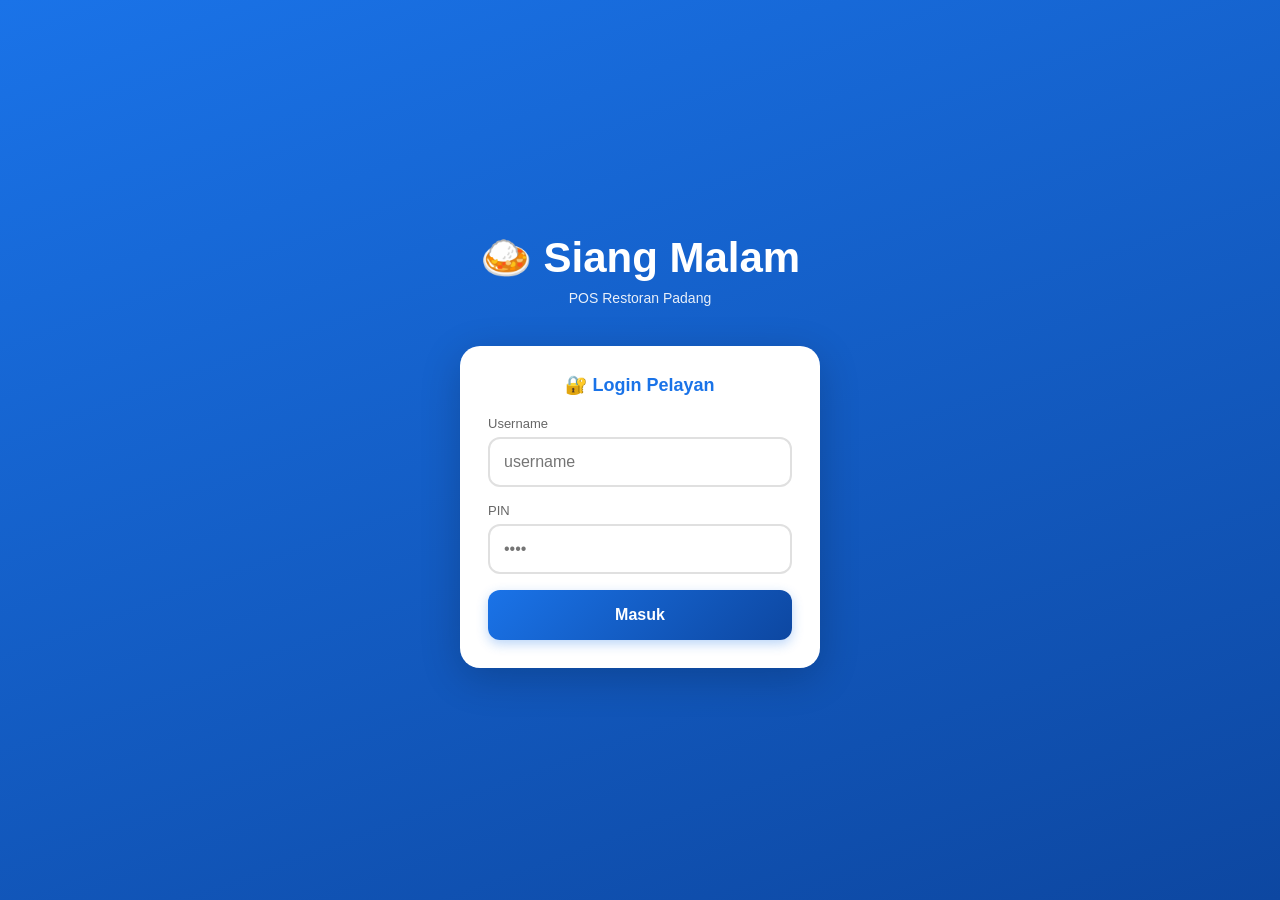
<file: index.html>
<!DOCTYPE html>
<html lang="id">
<head>
<meta charset="UTF-8">
<meta name="viewport" content="width=device-width, initial-scale=1.0, maximum-scale=1.0, user-scalable=no">
<meta name="theme-color" content="#1a73e8">
<title>POS Siang Malam</title>
<link rel="stylesheet" href="style.css">
</head>
<body>

<!-- HALAMAN 1: LOGIN -->
<div class="page active" id="pageLogin">
<div class="login-logo">
<h1>🍛 Siang Malam</h1>
<p>POS Restoran Padang</p>
</div>
<div class="login-card">
<h2>🔐 Login Pelayan</h2>
<div class="form-group">
<label>Username</label>
<input type="text" id="inputUsername" placeholder="username" autocomplete="off">
</div>
<div class="form-group">
<label>PIN</label>
<input type="password" id="inputPin" placeholder="••••" maxlength="6" inputmode="numeric">
</div>
<button class="btn-primary" onclick="doLogin()" id="btnLogin">Masuk</button>
</div>
</div>

<!-- HALAMAN 2: HOME -->
<div class="page" id="pageHome">
<div class="app-header">
<div>
<h1>🍛 Siang Malam</h1>
<p id="greeting">Selamat datang!</p>
</div>
<button class="user-badge" onclick="logout()"><span id="userBadge">Pelayan</span> ▾</button>
</div>
<div class="card" id="cardLaporan">
<div class="loading"><div class="spinner"></div><br>Memuat data...</div>
</div>
<h3 style="font-size:14px;color:#333;margin-bottom:8px">Menu Cepat</h3>
<div class="grid-menu">
<button class="btn-menu" onclick="openKelolaMenu()" style="grid-column:span 2"><span class="icon">⚙️</span>Kelola Menu</button>
<button class="btn-menu" onclick="goTo('meja')"><span class="icon">🪑</span>Pilih Meja</button>
<button class="btn-menu" onclick="goTo('voice')"><span class="icon">🎤</span>Voice Order</button>
<button class="btn-menu" onclick="showDaftarMenu()"><span class="icon">🍽️</span>Daftar Menu</button>
<button class="btn-menu" onclick="showPesananAktif()"><span class="icon">📋</span>Pesanan Aktif</button>
<button class="btn-menu" onclick="goTo('laporan')" style="grid-column:span 2"><span class="icon">📊</span>Laporan Pendapatan</button>
</div>
</div>

<!-- HALAMAN 3: MEJA -->
<div class="page" id="pageMeja">
<div class="app-header">
<div><h1>🪑 Pilih Meja</h1><p>Klik meja untuk mulai pesanan</p></div>
</div>
<div class="card">
<div style="display:flex;gap:16px;font-size:12px;margin-bottom:12px;color:#666;flex-wrap:wrap">
<div><span style="display:inline-block;width:12px;height:12px;background:#4caf50;border-radius:3px;vertical-align:middle"></span> Kosong</div>
<div><span style="display:inline-block;width:12px;height:12px;background:#e53935;border-radius:3px;vertical-align:middle"></span> Terisi</div>
</div>
<button class="btn-add-item" onclick="startTakeaway()" style="margin-bottom:12px;width:100%">🛍️ Pesanan Takeaway (Bungkus)</button>
<div class="grid-meja" id="gridMeja"><div class="loading">Memuat meja...</div></div>
</div>
</div>

<!-- HALAMAN 4: VOICE -->
<div class="page" id="pageVoice">
<div class="app-header">
<div><h1>🎤 Voice Order</h1><p id="voiceHeaderInfo">Bicara pesanan Anda</p></div>
<button class="user-badge" onclick="goTo('home')">← Kembali</button>
</div>
<div class="hint-box">
💡 <strong>Cara pakai:</strong><br>
1. Ucapkan: <em>"[qty] [menu] [qty] [menu]"</em><br>
2. Contoh: <em>"nasi 2 rendang 1 es teh 3"</em><br>
3. Meja opsional: <em>"meja 5 nasi 2 rendang 1"</em><br>
4. Tanpa meja = <strong>Takeaway</strong> 🛍️
</div>
<div class="voice-area">
<button class="voice-btn" id="voiceBtn" onclick="toggleVoice()">🎤</button>
<div class="voice-status" id="voiceStatus">Tekan tombol untuk mulai bicara</div>
<div class="transcript-box" id="transcript">Hasil suara akan muncul di sini...</div>
</div>
<div id="hasilPesanan"></div>
</div>
<!-- HALAMAN: KELOLA MENU -->
<div class="page" id="pageKelolaMenu">
<div class="app-header">
<div><h1>⚙️ Kelola Menu</h1><p id="kelolaMenuInfo">Kelola daftar menu</p></div>
<button class="user-badge" onclick="goTo('home')">← Kembali</button>
</div>

<!-- Filter kategori -->
<div class="filter-tabs" id="filterKategori">
<button class="filter-tab active" data-kat="all" onclick="filterMenuKategori('all', this)">Semua</button>
<button class="filter-tab" data-kat="Makanan" onclick="filterMenuKategori('Makanan', this)">Makanan</button>
<button class="filter-tab" data-kat="Minuman" onclick="filterMenuKategori('Minuman', this)">Minuman</button>
<button class="filter-tab" data-kat="Sayuran" onclick="filterMenuKategori('Sayuran', this)">Sayuran</button>
<button class="filter-tab" data-kat="Pelengkap" onclick="filterMenuKategori('Pelengkap', this)">Pelengkap</button>
</div>

<div class="card">
<div class="form-group" style="margin-bottom:12px">
<input type="text" id="searchMenu" placeholder="🔍 Cari menu..." oninput="renderDaftarMenuKelola()">
</div>

<div id="daftarMenuKelola" style="max-height:60vh;overflow-y:auto">
<div class="loading">Memuat...</div>
</div>

<button class="btn-primary" onclick="showFormTambahMenu()" style="margin-top:12px">➕ Tambah Menu Baru</button>
</div>
</div>

<!-- HALAMAN 5: LAPORAN -->
<div class="page" id="pageLaporan">
<div class="app-header">
<div><h1>📊 Laporan Pendapatan</h1><p>Analisa penjualan restoran</p></div>
<button class="user-badge" onclick="goTo('home')">← Kembali</button>
</div>
<div class="filter-tabs">
<button class="filter-tab active" data-range="today" onclick="setFilter('today', this)">Hari Ini</button>
<button class="filter-tab" data-range="yesterday" onclick="setFilter('yesterday', this)">Kemarin</button>
<button class="filter-tab" data-range="7days" onclick="setFilter('7days', this)">7 Hari</button>
<button class="filter-tab" data-range="30days" onclick="setFilter('30days', this)">30 Hari</button>
<button class="filter-tab" data-range="custom" onclick="setFilter('custom', this)">Custom</button>
</div>
<div class="card" id="customRange" style="display:none">
<h2>📅 Pilih Periode</h2>
<div class="date-range">
<input type="date" id="inputTglMulai">
<input type="date" id="inputTglAkhir">
</div>
<button class="btn-primary" onclick="loadCustomRange()">Terapkan</button>
</div>
<div id="laporanContent">
<div class="loading"><div class="spinner"></div><br>Memuat laporan...</div>
</div>
<button class="btn-export" onclick="exportCSV()">📥 Export CSV (Excel)</button>
</div>

<!-- BOTTOM NAV -->
<div class="bottom-nav" id="bottomNav" style="display:none">
<button class="nav-item" data-page="home" onclick="goTo('home')"><span class="nav-icon">🏠</span>Home</button>
<button class="nav-item" data-page="meja" onclick="goTo('meja')"><span class="nav-icon">🪑</span>Meja</button>
<button class="nav-center" onclick="goTo('voice')">🎤</button>
<button class="nav-item" data-page="pesanan" onclick="showPesananAktif()"><span class="nav-icon">📋</span>Pesanan</button>
<button class="nav-item" onclick="logout()"><span class="nav-icon">👤</span>Logout</button>
</div>

<!-- MODAL -->
<div class="modal-overlay" id="modal" onclick="closeModal(event)">
<div class="modal-box" onclick="event.stopPropagation()">
<h2 id="modalTitle">Judul</h2>
<div id="modalBody">Isi modal</div>
<div class="modal-actions" id="modalActions"><button class="btn-secondary" onclick="closeModal()">Tutup</button></div>
</div>
</div>

<!-- PREVIEW STRUK -->
<div id="strukPreview">
<div class="struk-content" id="strukContent"></div>
<div class="struk-actions">
<button class="btn-secondary" onclick="closeStruk()">Tutup</button>
<button class="btn-cetak" style="margin-top:0" onclick="printStruk()">🖨️ Cetak Sekarang</button>
</div>
</div>

<div class="toast" id="toast"></div>

<script src="app.js"></script>
</body>
</html>
</file>
<file: style.css>
/* ============================================
   RESET & BASE
   ============================================ */
*{margin:0;padding:0;box-sizing:border-box;-webkit-tap-highlight-color:transparent}
body{font-family:-apple-system,BlinkMacSystemFont,"Segoe UI",Roboto,sans-serif;background:#f0f4f8;color:#333;min-height:100vh}

/* ============================================
   HALAMAN
   ============================================ */
.page{display:none;padding:16px;padding-bottom:100px;min-height:100vh;animation:fadeIn .3s}
.page.active{display:block}
@keyframes fadeIn{from{opacity:0;transform:translateY(8px)}to{opacity:1;transform:translateY(0)}}

/* ============================================
   LOGIN PAGE
   ============================================ */
#pageLogin{display:none;background:linear-gradient(160deg,#1a73e8,#0d47a1);flex-direction:column;justify-content:center;align-items:center;padding:24px;min-height:100vh}
#pageLogin.active{display:flex}
.login-logo{text-align:center;color:#fff;margin-bottom:40px}
.login-logo h1{font-size:42px;margin-bottom:8px}
.login-logo p{font-size:14px;opacity:.9}
.login-card{background:#fff;padding:28px;border-radius:20px;width:100%;max-width:360px;box-shadow:0 10px 40px rgba(0,0,0,.2)}
.login-card h2{text-align:center;margin-bottom:20px;color:#1a73e8;font-size:18px}
.form-group{margin-bottom:16px}
.form-group label{display:block;font-size:13px;color:#666;margin-bottom:6px;font-weight:500}
.form-group input{width:100%;padding:14px;border:2px solid #e0e0e0;background:#fff;color:#333;border-radius:12px;font-size:16px;outline:none;transition:border-color .2s}
.form-group input:focus{border-color:#1a73e8}

/* ============================================
   BUTTONS
   ============================================ */
.btn-primary{width:100%;padding:16px;background:linear-gradient(135deg,#1a73e8,#0d47a1);color:#fff;border:none;border-radius:12px;font-size:16px;font-weight:700;cursor:pointer;box-shadow:0 4px 12px rgba(26,115,232,.3)}
.btn-primary:active{transform:scale(.97)}
.btn-primary:disabled{opacity:.6}
.btn-secondary{padding:12px;border:2px solid #e0e0e0;background:#fff;color:#333;border-radius:10px;font-size:14px;font-weight:500;cursor:pointer;flex:1}
.btn-cetak{background:linear-gradient(135deg,#2e7d32,#1b5e20);color:#fff;border:none;padding:14px;border-radius:12px;font-size:15px;font-weight:700;cursor:pointer;width:100%;margin-top:8px;box-shadow:0 4px 12px rgba(46,125,50,.3)}
.btn-cetak:active{transform:scale(.97)}

/* ============================================
   HEADER
   ============================================ */
.app-header{background:linear-gradient(135deg,#1a73e8,#0d47a1);color:#fff;padding:20px;border-radius:16px;margin-bottom:16px;display:flex;justify-content:space-between;align-items:center;box-shadow:0 4px 12px rgba(26,115,232,.3)}
.app-header h1{font-size:20px}
.app-header p{font-size:12px;opacity:.9;margin-top:4px}
.user-badge{background:rgba(255,255,255,.2);padding:8px 14px;border-radius:20px;font-size:12px;cursor:pointer;border:1px solid rgba(255,255,255,.3);color:#fff}

/* ============================================
   CARDS
   ============================================ */
.card{background:#fff;padding:20px;border-radius:16px;margin-bottom:16px;box-shadow:0 2px 8px rgba(0,0,0,.06)}
.card h2{font-size:15px;color:#1a73e8;margin-bottom:12px;display:flex;justify-content:space-between}
.card .amount{font-size:28px;font-weight:700;color:#0d47a1;margin-bottom:12px}
.row-info{display:flex;justify-content:space-between;padding:10px 0;border-bottom:1px solid #f0f0f0;font-size:14px}
.row-info:last-child{border-bottom:none}
.row-info strong{color:#1a73e8}

/* ============================================
   GRID MENU
   ============================================ */
.grid-menu{display:grid;grid-template-columns:repeat(2,1fr);gap:12px;margin-top:8px}
.btn-menu{background:#fff;padding:20px 12px;border-radius:14px;text-align:center;cursor:pointer;border:none;box-shadow:0 2px 8px rgba(0,0,0,.06);font-size:13px;color:#333;font-weight:500}
.btn-menu:active{transform:scale(.96);background:#f8f9fa}
.btn-menu .icon{font-size:32px;display:block;margin-bottom:8px}

/* ============================================
   GRID MEJA
   ============================================ */
.grid-meja{display:grid;grid-template-columns:repeat(3,1fr);gap:10px;margin-top:8px}
.meja-card{padding:18px 8px;border-radius:12px;text-align:center;cursor:pointer;border:2px solid}
.meja-card:active{transform:scale(.95)}
.meja-card.kosong{background:#e8f5e9;border-color:#4caf50;color:#2e7d32}
.meja-card.terisi{background:#ffebee;border-color:#e53935;color:#c62828}
.meja-no{font-size:18px;font-weight:700}
.meja-status{font-size:11px;margin-top:4px}

/* ============================================
   VOICE
   ============================================ */
.voice-area{background:#fff;padding:24px 16px;border-radius:16px;text-align:center;margin-bottom:16px;box-shadow:0 2px 8px rgba(0,0,0,.06)}
.voice-btn{background:linear-gradient(135deg,#1a73e8,#0d47a1);color:#fff;border:none;border-radius:50%;width:110px;height:110px;font-size:48px;cursor:pointer;box-shadow:0 6px 20px rgba(26,115,232,.4)}
.voice-btn.listening{background:linear-gradient(135deg,#e53935,#c62828);animation:pulseVoice 1.2s infinite}
@keyframes pulseVoice{0%,100%{transform:scale(1)}50%{transform:scale(1.08)}}
.voice-status{margin-top:12px;font-size:13px;color:#666}
.transcript-box{background:#f8f9fa;padding:14px;border-radius:10px;margin-top:16px;min-height:50px;text-align:left;font-size:14px;font-style:italic;color:#555;border-left:4px solid #1a73e8}
.hint-box{background:#fff3e0;padding:12px;border-radius:10px;font-size:12px;color:#e65100;margin-bottom:12px;line-height:1.5}

/* ============================================
   ORDER ITEM
   ============================================ */
.order-item{display:flex;justify-content:space-between;align-items:center;padding:10px;background:#f8f9fa;border-radius:10px;margin-bottom:8px;gap:6px}
.order-item.error{background:#ffebee;border-left:4px solid #e53935}
.order-item .info{flex:1;min-width:0}
.order-item .info strong{display:block;font-size:13px;color:#333;overflow:hidden;text-overflow:ellipsis;white-space:nowrap}
.order-item .info small{color:#888;font-size:11px}
.qty-badge{background:#1a73e8;color:#fff;padding:4px 10px;border-radius:20px;font-weight:700;font-size:12px;min-width:36px;text-align:center}
.order-item.error .qty-badge{background:#e53935}
.btn-hapus{background:#e53935;color:#fff;border:none;border-radius:8px;padding:6px 10px;font-size:14px;cursor:pointer}
.btn-hapus:active{transform:scale(.9);background:#c62828}
.btn-tambah-qty{background:#2e7d32;color:#fff;border:none;border-radius:8px;padding:6px 10px;font-size:14px;cursor:pointer;font-weight:700}
.btn-tambah-qty:active{transform:scale(.9);background:#1b5e20}
.btn-kurang-qty{background:#f57c00;color:#fff;border:none;border-radius:8px;padding:6px 10px;font-size:14px;cursor:pointer;font-weight:700}
.btn-kurang-qty:active{transform:scale(.9);background:#e65100}
.total-box{background:linear-gradient(135deg,#0d47a1,#1a73e8);color:#fff;padding:18px;border-radius:14px;text-align:center;margin-top:16px;font-size:20px;font-weight:700;box-shadow:0 4px 12px rgba(26,115,232,.3)}

/* ============================================
   ORDER ACTIONS
   ============================================ */
.order-actions{display:flex;gap:8px;margin-top:12px}
.btn-add-item{flex:1;background:#fff;color:#1a73e8;border:2px dashed #1a73e8;padding:14px;border-radius:12px;font-size:14px;font-weight:600;cursor:pointer}
.btn-add-item:active{background:#e3f2fd}

/* ============================================
   BOTTOM NAV
   ============================================ */
.bottom-nav{position:fixed;bottom:0;left:0;right:0;background:#fff;display:flex;justify-content:space-around;align-items:center;padding:8px 0;box-shadow:0 -4px 16px rgba(0,0,0,.08);z-index:100;border-top-left-radius:20px;border-top-right-radius:20px}
.nav-item{flex:1;text-align:center;padding:8px 4px;cursor:pointer;color:#999;font-size:10px;background:none;border:none}
.nav-item.active{color:#1a73e8}
.nav-item .nav-icon{font-size:22px;display:block;margin-bottom:2px}
.nav-center{position:relative;top:-20px;background:linear-gradient(135deg,#1a73e8,#0d47a1);width:60px;height:60px;border-radius:50%;display:flex;align-items:center;justify-content:center;color:#fff;font-size:26px;box-shadow:0 6px 16px rgba(26,115,232,.5);border:4px solid #fff;cursor:pointer}

/* ============================================
   MODAL
   ============================================ */
.modal-overlay{position:fixed;top:0;left:0;right:0;bottom:0;background:rgba(0,0,0,.5);z-index:200;display:none;align-items:center;justify-content:center;padding:20px}
.modal-overlay.show{display:flex}
.modal-box{background:#fff;border-radius:20px;padding:24px;max-width:400px;width:100%}
.modal-box h2{color:#1a73e8;margin-bottom:12px;font-size:18px}
.modal-box p{color:#666;font-size:14px;line-height:1.5;margin-bottom:16px}
.modal-actions{display:flex;gap:8px;margin-top:16px}

/* ============================================
   LOADING
   ============================================ */
.loading{text-align:center;padding:30px;color:#888;font-size:14px}
.spinner{display:inline-block;width:30px;height:30px;border:3px solid #e0e0e0;border-top-color:#1a73e8;border-radius:50%;animation:spin .8s linear infinite;margin-bottom:8px}
@keyframes spin{to{transform:rotate(360deg)}}

/* ============================================
   TOAST
   ============================================ */
.toast{position:fixed;bottom:110px;left:50%;transform:translateX(-50%) translateY(20px);background:#333;color:#fff;padding:12px 24px;border-radius:30px;font-size:14px;opacity:0;transition:all .3s;z-index:300;pointer-events:none;max-width:90%;text-align:center}
.toast.show{opacity:1;transform:translateX(-50%) translateY(0)}
.toast.success{background:#2e7d32}
.toast.error{background:#c62828}

/* ============================================
   LAPORAN
   ============================================ */
.filter-tabs{display:flex;gap:6px;margin-bottom:12px;overflow-x:auto;padding-bottom:4px}
.filter-tab{flex-shrink:0;padding:8px 14px;border-radius:20px;background:#fff;border:1px solid #e0e0e0;font-size:12px;cursor:pointer;color:#666;font-weight:500}
.filter-tab.active{background:linear-gradient(135deg,#1a73e8,#0d47a1);color:#fff;border-color:#1a73e8}
.filter-tab:active{transform:scale(.95)}

.date-range{display:flex;gap:8px;margin-bottom:12px}
.date-range input{flex:1;padding:10px;border:2px solid #e0e0e0;border-radius:10px;font-size:13px;color:#333}
.date-range input:focus{border-color:#1a73e8;outline:none}

.chart-bar{display:flex;align-items:flex-end;gap:4px;height:120px;padding:10px 0;overflow-x:auto}
.chart-col{flex:1;min-width:24px;display:flex;flex-direction:column;align-items:center;gap:2px}
.chart-col .bar{width:100%;background:linear-gradient(180deg,#1a73e8,#0d47a1);border-radius:4px 4px 0 0;min-height:4px;transition:height .3s}
.chart-col .label{font-size:9px;color:#888;transform:rotate(-45deg);white-space:nowrap}

.menu-rank{display:flex;justify-content:space-between;align-items:center;padding:10px;border-bottom:1px solid #f0f0f0;gap:8px}
.menu-rank:last-child{border-bottom:none}
.menu-rank .rank{background:#1a73e8;color:#fff;width:24px;height:24px;border-radius:50%;display:flex;align-items:center;justify-content:center;font-size:11px;font-weight:700;flex-shrink:0}
.menu-rank .rank.top1{background:#f9a825}
.menu-rank .rank.top2{background:#9e9e9e}
.menu-rank .rank.top3{background:#8d6e63}
.menu-rank .info{flex:1;min-width:0}
.menu-rank .info strong{display:block;font-size:13px;color:#333}
.menu-rank .info small{color:#888;font-size:11px}
.menu-rank .total{color:#1a73e8;font-weight:700;font-size:13px;text-align:right;flex-shrink:0}

.btn-export{background:linear-gradient(135deg,#2e7d32,#1b5e20);color:#fff;border:none;padding:12px;border-radius:10px;font-size:14px;font-weight:600;cursor:pointer;width:100%;margin-top:8px}
.btn-export:active{transform:scale(.97)}

/* ============================================
   STRUK PREVIEW
   ============================================ */
#strukPreview{display:none;position:fixed;top:0;left:0;right:0;bottom:0;background:#fff;z-index:400;overflow-y:auto;padding:20px}
#strukPreview.show{display:block}
.struk-content{font-family:'Courier New',monospace;font-size:12px;max-width:300px;margin:0 auto;white-space:pre-wrap;line-height:1.4}
.struk-content h3{text-align:center;margin-bottom:8px}
.struk-actions{position:fixed;bottom:0;left:0;right:0;background:#fff;padding:16px;border-top:1px solid #e0e0e0;display:flex;gap:8px}

/* KELOLA MENU */
.menu-card {
  display: flex;
  gap: 12px;
  padding: 12px;
  background: #fff;
  border-radius: 12px;
  margin-bottom: 8px;
  box-shadow: 0 2px 6px rgba(0,0,0,.06);
  align-items: center;
}

.menu-foto {
  width: 60px;
  height: 60px;
  border-radius: 10px;
  object-fit: cover;
  background: #f0f0f0;
  flex-shrink: 0;
  display: flex;
  align-items: center;
  justify-content: center;
  font-size: 24px;
  color: #ccc;
}

.menu-info {
  flex: 1;
  min-width: 0;
}

.menu-info h4 {
  font-size: 14px;
  color: #333;
  margin-bottom: 2px;
  overflow: hidden;
  text-overflow: ellipsis;
  white-space: nowrap;
}

.menu-info small {
  color: #888;
  font-size: 11px;
  display: block;
  margin-bottom: 4px;
}

.menu-info .harga {
  color: #1a73e8;
  font-weight: 700;
  font-size: 13px;
}

.menu-info .status {
  display: inline-block;
  padding: 2px 8px;
  border-radius: 10px;
  font-size: 10px;
  font-weight: 600;
  margin-left: 6px;
}

.menu-info .status.tersedia {
  background: #e8f5e9;
  color: #2e7d32;
}

.menu-info .status.habis {
  background: #ffebee;
  color: #c62828;
}

.menu-actions {
  display: flex;
  flex-direction: column;
  gap: 4px;
  flex-shrink: 0;
}

.menu-actions button {
  width: 36px;
  height: 36px;
  border-radius: 8px;
  border: none;
  cursor: pointer;
  font-size: 16px;
  color: #fff;
  padding: 0;
}

.menu-actions .edit { background: #1a73e8; }
.menu-actions .hapus { background: #e53935; }
.menu-actions .toggle { background: #f57c00; }
.menu-actions .toggle.aktif { background: #2e7d32; }

/* FORM MODAL MENU */
.form-modal input,
.form-modal select,
.form-modal textarea {
  width: 100%;
  padding: 12px;
  border: 2px solid #e0e0e0;
  border-radius: 10px;
  font-size: 14px;
  outline: none;
  font-family: inherit;
}

.form-modal input:focus,
.form-modal select:focus,
.form-modal textarea:focus {
  border-color: #1a73e8;
}

.form-modal label {
  display: block;
  font-size: 12px;
  color: #666;
  margin-bottom: 4px;
  font-weight: 600;
}

.form-modal .form-row {
  margin-bottom: 12px;
}

.foto-preview {
  width: 100%;
  max-height: 200px;
  object-fit: cover;
  border-radius: 10px;
  margin-top: 8px;
  display: none;
}

.foto-preview.show { display: block; }

.upload-btn {
  display: block;
  width: 100%;
  padding: 12px;
  border: 2px dashed #1a73e8;
  border-radius: 10px;
  background: #f0f7ff;
  color: #1a73e8;
  font-weight: 600;
  text-align: center;
  cursor: pointer;
  font-size: 14px;
}

.upload-btn:active { background: #e3f2fd; }

.empty-state {
  text-align: center;
  padding: 40px 20px;
  color: #999;
}

.empty-state .icon {
  font-size: 48px;
  display: block;
  margin-bottom: 8px;
  opacity: 0.5;
}
</file>
